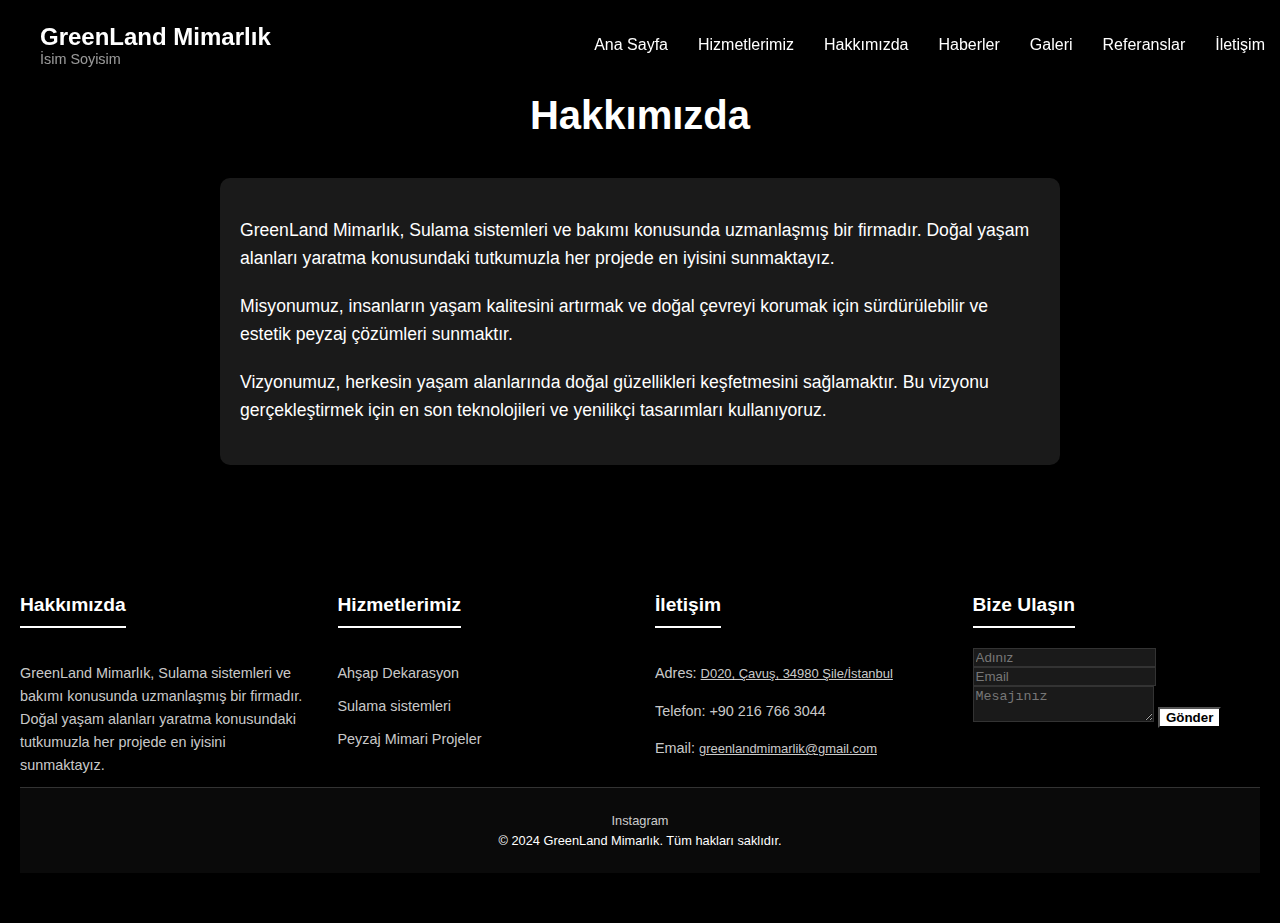
<file: about.html>
<!DOCTYPE html>
<html lang="tr">
<head>
    <meta charset="UTF-8">
    <meta name="viewport" content="width=device-width, initial-scale=1.0">
    <title>GreenLand Mimarlık - Hakkımızda</title>
    <link rel="stylesheet" href="styles.css">
</head>
<body>
    <header>
        <div class="logo-name">
            <div class="company-name">GreenLand Mimarlık</div>
            <div class="owner-name">İsim Soyisim</div>
        </div>
        <nav>
            <ul>
                <li><a href="index.html">Ana Sayfa</a></li>
                <div class="dropdown">
                   <li> <a href="services.html" class="dropbtn">Hizmetlerimiz</a></li>
                    <div class="dropdown-content">
                      <a href="ahsap.html">Ahşap</a>
                      <a href="sulama.html">Sulama sistemleri</a>
                      <a href="proje.html">Mimari ve Peyzaj proje uygulama danışma</a>
                      <a href="Peyzaj-taşları.html">Peyzaj Taşları</a>
                      <a href="Bahçe-taşları.html">Bahçe Taşları</a>
                      <a href="sulama.html">Sulama Sistemleri</a>
                      <a href="su.html">Su Dekorasyonu</a>
                      <a href="bahce.html">Bahçe Su Dekorasyonu</a>
                    </div>
                  </div>
                <li><a href="about.html">Hakkımızda</a></li>
                <li><a href="index.html#journal">Haberler</a></li>
                <li><a href="index.html#gallery">Galeri</a></li>
                <li><a href="index.html#references">Referanslar</a></li>
                <li><a href="inde.html#contact">İletişim</a></li>
            </ul>
        </nav>
    </header>

    <section id="services">
        <h2>Hakkımızda</h2>
        <div class="about-content">
            <p>GreenLand Mimarlık, Sulama sistemleri ve bakımı konusunda uzmanlaşmış bir firmadır. Doğal yaşam alanları yaratma konusundaki tutkumuzla her projede en iyisini sunmaktayız.</p>
            <p>Misyonumuz, insanların yaşam kalitesini artırmak ve doğal çevreyi korumak için sürdürülebilir ve estetik peyzaj çözümleri sunmaktır.</p>
            <p>Vizyonumuz, herkesin yaşam alanlarında doğal güzellikleri keşfetmesini sağlamaktır. Bu vizyonu gerçekleştirmek için en son teknolojileri ve yenilikçi tasarımları kullanıyoruz.</p>
        </div>
    </section>

    <footer>
        <div class="footer-grid">
            <div class="footer-about">
                <h3>Hakkımızda</h3>
                <p>GreenLand Mimarlık, Sulama sistemleri ve bakımı konusunda uzmanlaşmış bir firmadır. Doğal yaşam alanları yaratma konusundaki tutkumuzla her projede en iyisini sunmaktayız.</p>
            </div>
            <div class="footer-services">
                <h3>Hizmetlerimiz</h3>
                <ul>
                    <li>Ahşap Dekarasyon</li>
                    <li>Sulama sistemleri</li>
                    <li>Peyzaj Mimari Projeler</li>
                </ul>
            </div>
            <div class="footer-contact">
                <h3>İletişim</h3>
                <p>Adres: <a href="https://goo.gl/maps/example" target="_blank">D020, Çavuş, 34980 Şile/İstanbul</a></p>
                <p>Telefon: +90 216 766 3044</p>
                <p>Email: <a href="mailto:greenlandmimarlik@gmail.com">greenlandmimarlik@gmail.com</a></p>
            </div>
            <div class="footer-form">
                <h3>Bize Ulaşın</h3>
                <form action="#" method="post">
                    <input type="text" name="name" placeholder="Adınız" required>
                    <input type="email" name="email" placeholder="Email" required>
                    <textarea name="message" placeholder="Mesajınız" required></textarea>
                    <button type="submit">Gönder</button>
                </form>
            </div>
        </div>
        <div class="footer-bottom">
            <p> <a href="https://www.instagram.com/greenlandmimarlik/" > Instagram</a></p>
            <p>© 2024 GreenLand Mimarlık. Tüm hakları saklıdır.</p>
        </div>
    </footer>

    <script src="script.js"></script>
</body>
</html>
</file>
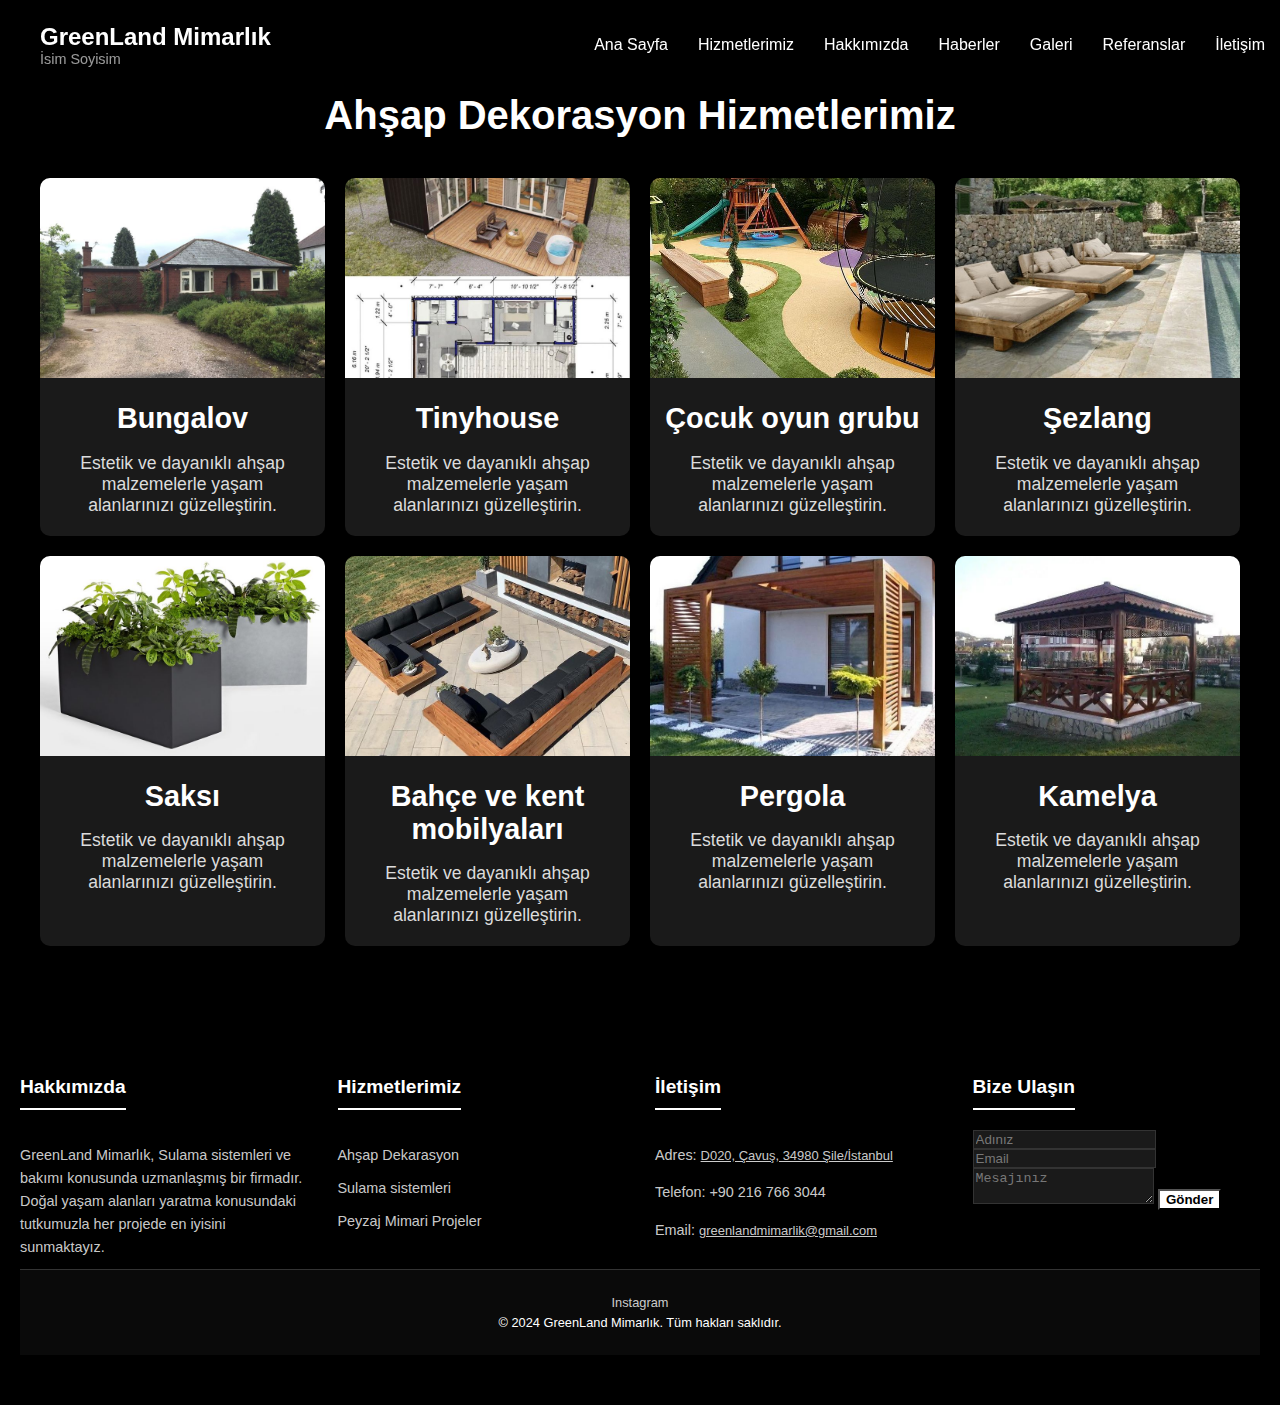
<file: ahsap.html>
<!DOCTYPE html>
<html lang="tr">
<head>
    <meta charset="UTF-8">
    <meta name="viewport" content="width=device-width, initial-scale=1.0">
    <title>GreenLand Mimarlık - Ahşap Dekorasyon</title>
    <link rel="stylesheet" href="styles.css">
</head>
<body>
    <header>
        <div class="logo-name">
            <div class="company-name">GreenLand Mimarlık</div>
            <div class="owner-name">İsim Soyisim</div>
        </div>
        <nav>
            <ul>
                <li><a href="index.html">Ana Sayfa</a></li>
                <div class="dropdown">
                   <li> <a href="services.html" class="dropbtn">Hizmetlerimiz</a></li>
                    <div class="dropdown-content">
                      <a href="ahsap.html">Ahşap</a>
                      <a href="sulama.html">Sulama sistemleri</a>
                      <a href="proje.html">Mimari ve Peyzaj proje uygulama danışma</a>
                      <a href="Peyzaj-taşları.html">Peyzaj Taşları</a>
                      <a href="Bahçe-taşları.html">Bahçe Taşları</a>
                      <a href="sulama.html">Sulama Sistemleri</a>
                      <a href="su.html">Su Dekorasyonu</a>
                      <a href="bahce.html">Bahçe Su Dekorasyonu</a>
                    </div>
                  </div>
                <li><a href="about.html">Hakkımızda</a></li>
                <li><a href="index.html#journal">Haberler</a></li>
                <li><a href="index.html#gallery">Galeri</a></li>
                <li><a href="index.html#references">Referanslar</a></li>
                <li><a href="inde.html#contact">İletişim</a></li>
            </ul>
        </nav>
    </header>

    <section id="services">
        <div class="container">
            <h2>Ahşap Dekorasyon Hizmetlerimiz</h2>
            <div class="services-grid">
                <div class="service-item">
                    <img src="Bunglov.jpeg" alt="Bungalov" onclick="enlargeImage(this)">
                    <h3>Bungalov</h3>
                    <p>Estetik ve dayanıklı ahşap malzemelerle yaşam alanlarınızı güzelleştirin.</p>
                      
                </div>
                <div class="service-item">
                    <img src="Tinyhouse.jpeg" alt="Tinyhouse" onclick="enlargeImage(this)">
                    <h3>Tinyhouse</h3>
                    <p>Estetik ve dayanıklı ahşap malzemelerle yaşam alanlarınızı güzelleştirin.</p>
                      
                </div>
                <div class="service-item">
                    <img src="Çocuk oyun grubu.jpeg" alt="Çocuk oyun grubu" onclick="enlargeImage(this)">
                    <h3>Çocuk oyun grubu</h3>
                    <p>Estetik ve dayanıklı ahşap malzemelerle yaşam alanlarınızı güzelleştirin.</p>
                      
                </div>
                <div class="service-item">
                    <img src="Şezlong.jpeg" alt="Seçlang" onclick="enlargeImage(this)">
                    <h3>Şezlang</h3>
                    <p>Estetik ve dayanıklı ahşap malzemelerle yaşam alanlarınızı güzelleştirin.</p>
                      
                </div>
                <div class="service-item">
                    <img src="saksı.jpeg" alt="Salsı" onclick="enlargeImage(this)">
                    <h3>Saksı</h3>
                    <p>Estetik ve dayanıklı ahşap malzemelerle yaşam alanlarınızı güzelleştirin.</p>
                      
                </div>
                <div class="service-item">
                    <img src="Bahçe ve kent mobilyaları.jpeg" alt="Bahçe ve kent mobilyaları" onclick="enlargeImage(this)">
                    <h3>Bahçe ve kent mobilyaları</h3>
                    <p>Estetik ve dayanıklı ahşap malzemelerle yaşam alanlarınızı güzelleştirin.</p>
                      
                </div>
                <div class="service-item">
                    <img src="Pergola.jpeg" alt="Pergola" onclick="enlargeImage(this)">
                    <h3>Pergola</h3>
                    <p>Estetik ve dayanıklı ahşap malzemelerle yaşam alanlarınızı güzelleştirin.</p>
                      
                </div>
                <div class="service-item">
                    <img src="Kamelya.jpeg" alt="Kamelya" onclick="enlargeImage(this)">
                    <h3>Kamelya</h3>
                    <p>Estetik ve dayanıklı ahşap malzemelerle yaşam alanlarınızı güzelleştirin.</p>
                      
                </div>
            </div>
        </div>
    </section>

    <footer>
        <div class="footer-grid">
            <div class="footer-about">
                <h3>Hakkımızda</h3>
                <p>GreenLand Mimarlık, Sulama sistemleri ve bakımı konusunda uzmanlaşmış bir firmadır. Doğal yaşam alanları yaratma konusundaki tutkumuzla her projede en iyisini sunmaktayız.</p>
            </div>
            <div class="footer-services">
                <h3>Hizmetlerimiz</h3>
                <ul>
                    <li>Ahşap Dekarasyon</li>
                    <li>Sulama sistemleri</li>
                    <li>Peyzaj Mimari Projeler</li>
                </ul>
            </div>
            <div class="footer-contact">
                <h3>İletişim</h3>
                <p>Adres: <a href="https://goo.gl/maps/example" target="_blank">D020, Çavuş, 34980 Şile/İstanbul</a></p>
                <p>Telefon: +90 216 766 3044</p>
                <p>Email: <a href="mailto:greenlandmimarlik@gmail.com">greenlandmimarlik@gmail.com</a></p>
            </div>
            <div class="footer-form">
                <h3>Bize Ulaşın</h3>
                <form action="#" method="post">
                    <input type="text" name="name" placeholder="Adınız" required>
                    <input type="email" name="email" placeholder="Email" required>
                    <textarea name="message" placeholder="Mesajınız" required></textarea>
                    <button type="submit">Gönder</button>
                </form>
            </div>
        </div>
        <div class="footer-bottom">
            <p> <a href="https://www.instagram.com/greenlandmimarlik/" > Instagram</a></p>
            <p>© 2024 GreenLand Mimarlık. Tüm hakları saklıdır.</p>
        </div>
    </footer>

    <script src="script.js"></script>
</body>
</html>
</file>
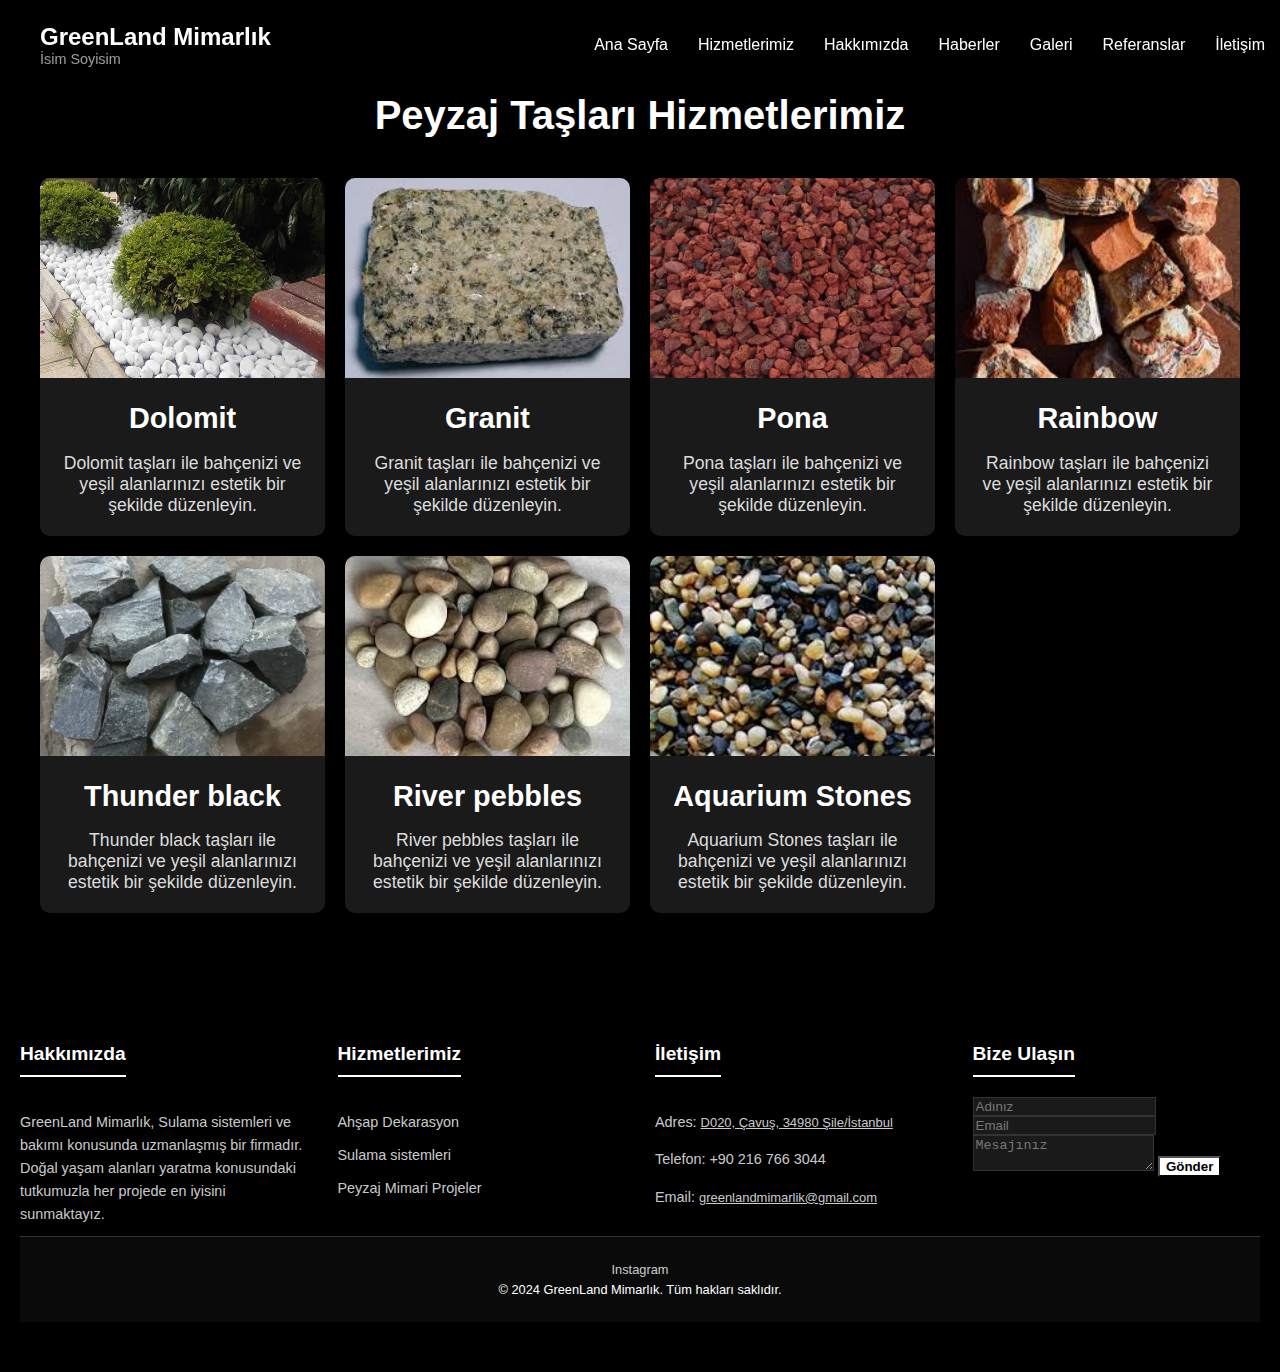
<file: Peyzaj-taşları.html>
<!DOCTYPE html>
<html lang="tr">
<head>
    <meta charset="UTF-8">
    <meta name="viewport" content="width=device-width, initial-scale=1.0">
    <title>GreenLand Mimarlık - Peyzaj Taşları</title>
    <link rel="stylesheet" href="styles.css">
</head>
<body>
    <header>
        <div class="logo-name">
            <div class="company-name">GreenLand Mimarlık</div>
            <div class="owner-name">İsim Soyisim</div>
        </div>
        <nav>
            <ul>
                <li><a href="index.html">Ana Sayfa</a></li>
                <div class="dropdown">
                   <li> <a href="services.html" class="dropbtn">Hizmetlerimiz</a></li>
                    <div class="dropdown-content">
                      <a href="ahsap.html">Ahşap</a>
                      <a href="sulama.html">Sulama sistemleri</a>
                      <a href="proje.html">Mimari ve Peyzaj proje uygulama danışma</a>
                      <a href="Peyzaj-taşları.html">Peyzaj Taşları</a>
                      <a href="Bahçe-taşları.html">Bahçe Taşları</a>
                      <a href="sulama.html">Sulama Sistemleri</a>
                      <a href="su.html">Su Dekorasyonu</a>
                      <a href="bahce.html">Bahçe Su Dekorasyonu</a>
                    </div>
                  </div>
                <li><a href="about.html">Hakkımızda</a></li>
                <li><a href="index.html#journal">Haberler</a></li>
                <li><a href="index.html#gallery">Galeri</a></li>
                <li><a href="index.html#references">Referanslar</a></li>
                <li><a href="inde.html#contact">İletişim</a></li>
            </ul>
        </nav>
    </header>

    <section id="services">
        <div class="container">
            <h2>Peyzaj Taşları Hizmetlerimiz</h2>
            <div class="services-grid">
                <div class="service-item">
                    <img src="dolamit.jpg" alt="Dolomit" onclick="enlargeImage(this)">
                    <h3>Dolomit</h3>
                    <p>Dolomit taşları ile bahçenizi ve yeşil alanlarınızı estetik bir şekilde düzenleyin.</p>
                      </div>
                <div class="service-item">
                    <img src="granit.jpeg" alt="Granit" onclick="enlargeImage(this)">
                    <h3>Granit</h3>
                    <p>Granit taşları ile bahçenizi ve yeşil alanlarınızı estetik bir şekilde düzenleyin.</p>
                      </div>
                <div class="service-item">
                    <img src="ponza.jpg" alt="Ponza" onclick="enlargeImage(this)">
                    <h3>Pona</h3>
                    <p>Pona taşları ile bahçenizi ve yeşil alanlarınızı estetik bir şekilde düzenleyin.</p>
                      </div>
                <div class="service-item">
                    <img src="rainbow.jpeg" alt="Rainbow" onclick="enlargeImage(this)">
                    <h3>Rainbow</h3>
                    <p>Rainbow taşları ile bahçenizi ve yeşil alanlarınızı estetik bir şekilde düzenleyin.</p>
                      </div>
                <div class="service-item">
                    <img src="thunder-black.jpeg" alt="Thunder black" onclick="enlargeImage(this)">
                    <h3>Thunder black</h3>
                    <p>Thunder black taşları ile bahçenizi ve yeşil alanlarınızı estetik bir şekilde düzenleyin.</p>
                      </div>
                <div class="service-item">
                    <img src="river pebbles.jpeg" alt="River pebbles" onclick="enlargeImage(this)">
                    <h3>River pebbles</h3>
                    <p>River pebbles taşları ile bahçenizi ve yeşil alanlarınızı estetik bir şekilde düzenleyin.</p>
                      </div>
                <div class="service-item">
                    <img src="aquarium.jpeg" alt="Aquarium Stones" onclick="enlargeImage(this)">
                    <h3>Aquarium Stones</h3>
                    <p>Aquarium Stones taşları ile bahçenizi ve yeşil alanlarınızı estetik bir şekilde düzenleyin.</p>
                      </div>
            </div>
        </div>
    </section>

    <footer>
        <div class="footer-grid">
            <div class="footer-about">
                <h3>Hakkımızda</h3>
                <p>GreenLand Mimarlık, Sulama sistemleri ve bakımı konusunda uzmanlaşmış bir firmadır. Doğal yaşam alanları yaratma konusundaki tutkumuzla her projede en iyisini sunmaktayız.</p>
            </div>
            <div class="footer-services">
                <h3>Hizmetlerimiz</h3>
                <ul>
                    <li>Ahşap Dekarasyon</li>
                    <li>Sulama sistemleri</li>
                    <li>Peyzaj Mimari Projeler</li>
                </ul>
            </div>
            <div class="footer-contact">
                <h3>İletişim</h3>
                <p>Adres: <a href="https://goo.gl/maps/example" target="_blank">D020, Çavuş, 34980 Şile/İstanbul</a></p>
                <p>Telefon: +90 216 766 3044</p>
                <p>Email: <a href="mailto:greenlandmimarlik@gmail.com">greenlandmimarlik@gmail.com</a></p>
            </div>
            <div class="footer-form">
                <h3>Bize Ulaşın</h3>
                <form action="#" method="post">
                    <input type="text" name="name" placeholder="Adınız" required>
                    <input type="email" name="email" placeholder="Email" required>
                    <textarea name="message" placeholder="Mesajınız" required></textarea>
                    <button type="submit">Gönder</button>
                </form>
            </div>
        </div>
        <div class="footer-bottom">
            <p> <a href="https://www.instagram.com/greenlandmimarlik/" > Instagram</a></p>
            <p>© 2024 GreenLand Mimarlık. Tüm hakları saklıdır.</p>
        </div>
    </footer>

    <script src="script.js"></script>
</body>
</html>
</file>
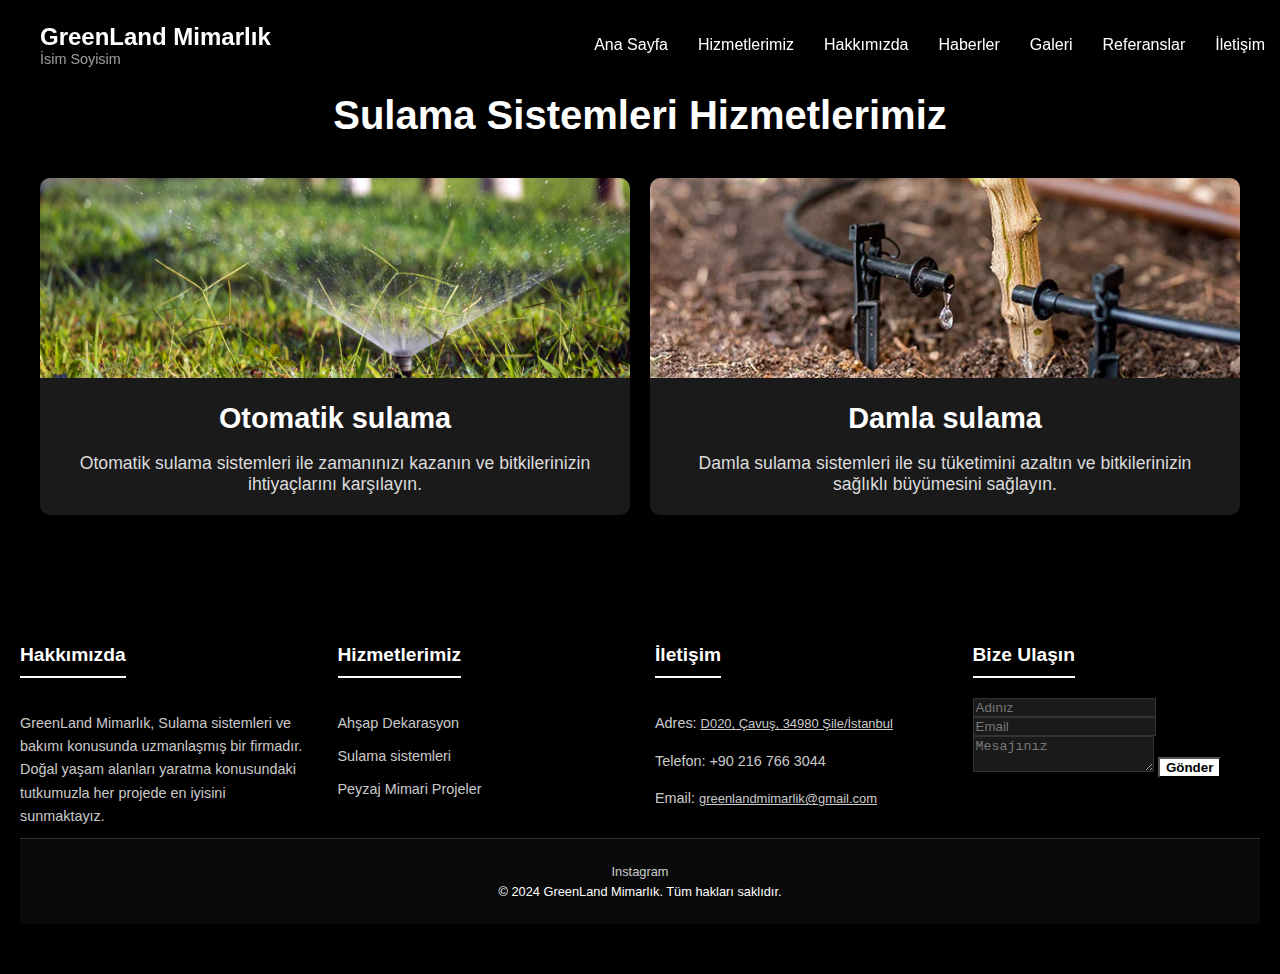
<file: sulama.html>
<!DOCTYPE html>
<html lang="tr">
<head>
    <meta charset="UTF-8">
    <meta name="viewport" content="width=device-width, initial-scale=1.0">
    <title>GreenLand Mimarlık - Sulama Sistemleri</title>
    <link rel="stylesheet" href="styles.css">
</head>
<body>
    <header>
        <div class="logo-name">
            <div class="company-name">GreenLand Mimarlık</div>
            <div class="owner-name">İsim Soyisim</div>
        </div>
        <nav>
            <ul>
                <li><a href="index.html">Ana Sayfa</a></li>
                <div class="dropdown">
                   <li> <a href="services.html" class="dropbtn">Hizmetlerimiz</a></li>
                    <div class="dropdown-content">
                      <a href="ahsap.html">Ahşap</a>
                      <a href="sulama.html">Sulama sistemleri</a>
                      <a href="proje.html">Mimari ve Peyzaj proje uygulama danışma</a>
                      <a href="Peyzaj-taşları.html">Peyzaj Taşları</a>
                      <a href="Bahçe-taşları.html">Bahçe Taşları</a>
                      <a href="sulama.html">Sulama Sistemleri</a>
                      <a href="su.html">Su Dekorasyonu</a>
                      <a href="bahce.html">Bahçe Su Dekorasyonu</a>
                    </div>
                  </div>
                <li><a href="about.html">Hakkımızda</a></li>
                <li><a href="index.html#journal">Haberler</a></li>
                <li><a href="index.html#gallery">Galeri</a></li>
                <li><a href="index.html#references">Referanslar</a></li>
                <li><a href="inde.html#contact">İletişim</a></li>
            </ul>
        </nav>
    </header>

    <section id="services">
        <div class="container">
            <h2>Sulama Sistemleri Hizmetlerimiz</h2>
            <div class="services-grid">
                <div class="service-item">
                    <img src="Otomatik.jpeg" alt="Otomatik sulama" onclick="enlargeImage(this)">
                    <h3>Otomatik sulama</h3>
                    <p>Otomatik sulama sistemleri ile zamanınızı kazanın ve bitkilerinizin ihtiyaçlarını karşılayın.</p>
                </div>
                <div class="service-item">
                    <img src="damlama.jpeg" alt="Damla sulama" onclick="enlargeImage(this)">
                    <h3>Damla sulama</h3>
                    <p>Damla sulama sistemleri ile su tüketimini azaltın ve bitkilerinizin sağlıklı büyümesini sağlayın.</p>
                </div>
            </div>
        </div>
    </section>

    <footer>
        <div class="footer-grid">
            <div class="footer-about">
                <h3>Hakkımızda</h3>
                <p>GreenLand Mimarlık, Sulama sistemleri ve bakımı konusunda uzmanlaşmış bir firmadır. Doğal yaşam alanları yaratma konusundaki tutkumuzla her projede en iyisini sunmaktayız.</p>
            </div>
            <div class="footer-services">
                <h3>Hizmetlerimiz</h3>
                <ul>
                    <li>Ahşap Dekarasyon</li>
                    <li>Sulama sistemleri</li>
                    <li>Peyzaj Mimari Projeler</li>
                </ul>
            </div>
            <div class="footer-contact">
                <h3>İletişim</h3>
                <p>Adres: <a href="https://goo.gl/maps/example" target="_blank">D020, Çavuş, 34980 Şile/İstanbul</a></p>
                <p>Telefon: +90 216 766 3044</p>
                <p>Email: <a href="mailto:greenlandmimarlik@gmail.com">greenlandmimarlik@gmail.com</a></p>
            </div>
            <div class="footer-form">
                <h3>Bize Ulaşın</h3>
                <form action="#" method="post">
                    <input type="text" name="name" placeholder="Adınız" required>
                    <input type="email" name="email" placeholder="Email" required>
                    <textarea name="message" placeholder="Mesajınız" required></textarea>
                    <button type="submit">Gönder</button>
                </form>
            </div>
        </div>
        <div class="footer-bottom">
            <p> <a href="https://www.instagram.com/greenlandmimarlik/" > Instagram</a></p>
            <p>© 2024 GreenLand Mimarlık. Tüm hakları saklıdır.</p>
        </div>
    </footer>

    <script src="script.js"></script>
</body>
</html>
</file>
<file: styles.css>
body {
    font-family: Arial, sans-serif;
    margin: 0;
    padding: 0;
    color: #ffffff;
    background-color: #000000;
}

header {
    display: flex;
    justify-content: space-between;
    align-items: center;
    padding: 20px;
    position: fixed;
    width: 100%;
    z-index: 1000;
    background-color: rgba(0, 0, 0, 0.7);
    margin-bottom: 10px; /* Navbar ile başlık arasında 10px boşluk */
}

.logo-name {
    display: flex;
    flex-direction: column;
    margin-left: 20px;
}

.company-name {
    color: #ffffff;
    font-size: 1.5em;
    font-weight: bold;
}

.owner-name {
    color: rgba(255, 255, 255, 0.6);
    font-size: 0.9em;
}

nav ul {
    list-style-type: none;
    padding: 0;
    display: flex;
    justify-content: flex-end; /* Menüleri sağa hizalar */
    margin-right: 20px; /* Sağdan boşluk bırakır */
}

nav ul li {
    margin: 0 15px;
    position: relative;
}

nav ul li a {
    color: #ffffff;
    text-decoration: none;
}

.dropdown-content {
    display: none;
    position: absolute;
    background-color: rgba(0, 0, 0, 0.9);
    min-width: 160px;
    box-shadow: 0px 8px 16px 0px rgba(0,0,0,0.2);
    z-index: 1;
}

.dropdown:hover .dropdown-content {
    display: block;
}

.dropdown-content a {
    color: #ffffff;
    padding: 12px 16px;
    text-decoration: none;
    display: block;
}

#hero {
    position: relative;
    height: 100vh;
    overflow: hidden;
}

.slideshow {
    position: absolute;
    top: 0;
    left: 0;
    width: 100%;
    height: 100%;
}

.slideshow img {
    position: absolute;
    top: 0;
    left: 0;
    width: 100%;
    height: 100%;
    object-fit: cover;
    opacity: 0;
    transition: opacity 1s ease-in-out;
}

.slideshow img.active {
    opacity: 1;
}

#news {
    padding: 50px;
    background-color: #1a1a1a;
    color: #ffffff;
    text-align: center;
}

.news-cards {
    display: flex;
    justify-content: center;
    gap: 20px;
    margin-top: 30px;
}

.news-card {
    background-color: rgba(255, 255, 255, 0.1);
    padding: 20px;
    border-radius: 5px;
    width: 300px;
    text-align: left;
}

.news-card img {
    width: 100%;
    height: auto;
    border-radius: 5px;
    margin-bottom: 15px;
}

h1 {
    font-size: 4em;
    margin-bottom: 10px;
    position: relative;
    z-index: 1;
}

#details {
    padding: 50px;
    display: flex;
    flex-direction: column; /* Y ekseninde hizalamayı sağlar */
    align-items: center; /* Yatayda ortalanmış */
    justify-content: center; /* Dikeyde ortalanmış */
    height: 100vh; /* Sayfanın tamamını kapsaması için */
    box-sizing: border-box; /* Padding ile birleşmesi için */
    text-align: center; /* Metin ortalama */
}

details {
    margin-bottom: 20px;
    width: 100%; /* Tüm genişliği kaplar */
    max-width: 600px; /* İçeriğin maksimum genişliği */
    background-color: rgba(255, 255, 255, 0.1); /* Hafif bir arka plan rengi */
    padding: 20px;
    border-radius: 10px; /* Köşeleri yuvarlama */
    box-shadow: 0px 4px 8px rgba(0, 0, 0, 0.2); /* Hafif gölge efekti */
}

summary {
    cursor: pointer;
    font-weight: bold;
}

.journal-grid, .gallery-grid {
    display: grid;
    grid-template-columns: repeat(auto-fit, minmax(250px, 1fr));
    gap: 20px;
    margin-top: 30px;
}

.journal-card {
    background-color: rgba(255, 255, 255, 0.1);
    padding: 20px;
    border-radius: 5px;
}

.journal-card img, .gallery-grid img {
    width: 100%;
    height: auto;
    border-radius: 5px;
}

.reference-logos {
    display: flex;
    justify-content: space-around;
    align-items: center;
    margin-top: 30px;
}

.reference-logos img {
    max-width: 150px;
    height: auto;
}

footer {
    background-color: #000000;
    color: #ffffff;
    padding: 50px 20px;
}

.footer-grid {
    display: grid;
    grid-template-columns: repeat(auto-fit, minmax(220px, 1fr));
    gap: 30px;
}

.footer-grid h3 {
    margin-bottom: 20px;
    font-size: 1.2em;
    border-bottom: 2px solid #ffffff;
    padding-bottom: 10px;
    display: inline-block;
}

.footer-grid p, .footer-grid ul, .footer-grid a {
    color: rgba(255, 255, 255, 0.8);
    line-height: 1.6;
    margin-bottom: 10px;
    font-size: 0.9em;
}

.footer-grid ul {
    list-style-type: none;
    padding: 0;
}

.footer-grid ul li {
    margin-bottom: 10px;
}

.footer-grid a:hover {
    color: #ffffff;
    text-decoration: underline;
}

.footer-grid form input, .footer-grid form textarea {
    background-color: #1a1a1a;
    border: 1px solid #333;
    color: #ffffff;
}

.footer-grid form input::placeholder, .footer-grid form textarea::placeholder {
    color: #777777;
}

.footer-grid form button {
    background-color: #ffffff;
    color: #000000;
    font-weight: bold;
}

.footer-bottom {
    text-align: center;
    padding: 20px 0;
    background-color: #0a0a0a;
    font-size: 0.8em;
    border-top: 1px solid #333333;
}

.footer-bottom p {
    margin: 5px 0;
}

.footer-bottom a {
    color: rgba(255, 255, 255, 0.8);
    text-decoration: none;
}

.footer-bottom a:hover {
    color: #ffffff;
}

#contact {
    padding: 60px 20px;
    background-color: #f4f4f4;
    color: #333333;
}

.contact-container {
    max-width: 800px;
    margin: 0 auto;
    background-color: #ffffff;
    border-radius: 8px;
    box-shadow: 0 4px 8px rgba(0, 0, 0, 0.1);
    padding: 40px;
}

.contact-container h2 {
    text-align: center;
    font-size: 2em;
    margin-bottom: 30px;
    color: #333333;
}

.contact-form {
    display: flex;
    flex-direction: column;
}

.form-group {
    margin-bottom: 20px;
}

.form-group label {
    display: block;
    font-size: 0.9em;
    margin-bottom: 8px;
    color: #333333;
}

.form-group input, .form-group textarea {
    width: 100%;
    padding: 12px;
    border: 1px solid #cccccc;
    border-radius: 4px;
    font-size: 1em;
    color: #333333;
    box-sizing: border-box;
}

.form-group input:focus, .form-group textarea:focus {
    border-color: #007BFF;
    outline: none;
    box-shadow: 0 0 4px rgba(0, 123, 255, 0.25);
}

.submit-btn {
    background-color: #007BFF;
    color: #ffffff;
    padding: 12px;
    border: none;
    border-radius: 4px;
    font-size: 1em;
    cursor: pointer;
    transition: background-color 0.3s ease;
}

.submit-btn:hover {
    background-color: #0056b3;
}

#services {
    padding: 60px 20px;
    background-color: #000000;
    color: #ffffff;
}

#services h2 {
    text-align: center;
    font-size: 2.5em;
    margin-bottom: 40px;
    color: #ffffff;
}

.services-grid {
    display: grid;
    grid-template-columns: repeat(auto-fit, minmax(250px, 1fr));
    gap: 20px;
    max-width: 1200px;
    margin: 0 auto;
}

.service-item {
    background-color: rgba(255, 255, 255, 0.1);
    border-radius: 10px;
    box-shadow: 0 4px 8px rgba(0, 0, 0, 0.2);
    overflow: hidden;
    transition: transform 0.3s ease, box-shadow 0.3s ease;
    text-align: center;
    cursor: pointer;
}

.service-item img {
    width: 100%;
    height: 200px;
    object-fit: cover;
    transition: transform 0.3s ease;
}

.service-item h3 {
    font-size: 1.8em;
    margin: 20px 0 10px;
    color: #ffffff;
}

.service-item p {
    padding: 0 20px;
    font-size: 1.1em;
    color: #dcdcdc;
    margin-bottom: 20px;
}

.service-item .btn {
    display: inline-block;
    padding: 10px 20px;
    margin-bottom: 20px;
    background-color: #007BFF;
    color: #ffffff;
    text-decoration: none;
    border-radius: 5px;
    transition: background-color 0.3s ease;
}

.service-item .btn:hover {
    background-color: #0056b3;
}

.service-item:hover {
    transform: translateY(-5px);
    box-shadow: 0 8px 16px rgba(0, 0, 0, 0.3);
}

.service-item img:hover {
    transform: scale(1.05);
}
#about {
    padding: 60px 20px;
    background-color: #1a1a1a;
    color: #ffffff;
    text-align: center;
}

.about-content {
    max-width: 800px;
    margin: 0 auto;
    padding: 20px;
    background-color: rgba(255, 255, 255, 0.1);
    border-radius: 10px;
    box-shadow: 0 4px 8px rgba(0, 0, 0, 0.2);
}

.about-content p {
    margin-bottom: 20px;
    font-size: 1.1em;
    line-height: 1.6;
}
/* Add your CSS styles here */

.ahsap-gallery {
    display: grid;
    grid-template-columns: repeat(auto-fit, minmax(300px, 1fr));
    gap: 30px;
    margin-top: 40px;
}


.gallery-item {
    background-color: rgba(255, 255, 255, 0.1);
    padding: 20px;
    border-radius: 10px;
    text-align: center;
    box-shadow: 0 4px 8px rgba(0, 0, 0, 0.2);
    transition: transform 0.3s ease, box-shadow 0.3s ease;
}

.gallery-item img {
    width: 100%;
    height: 200px;
    object-fit: cover;
    border-radius: 10px;
    margin-bottom: 15px;
}

.gallery-item h3 {
    font-size: 1.6em;
    margin-bottom: 10px;
}

.gallery-item p {
    font-size: 1.1em;
    color: #dcdcdc;
    margin-bottom: 20px;
}

.gallery-item .btn {
    display: inline-block;
    padding: 10px 20px;
    background-color: #007BFF;
    color: #ffffff;
    text-decoration: none;
    border-radius: 5px;
    transition: background-color 0.3s ease;
}

.gallery-item .btn:hover {
    background-color: #0056b3;
}

.gallery-item:hover {
    transform: translateY(-5px);
    box-shadow: 0 8px 16px rgba(0, 0, 0, 0.3);
}
</file>
